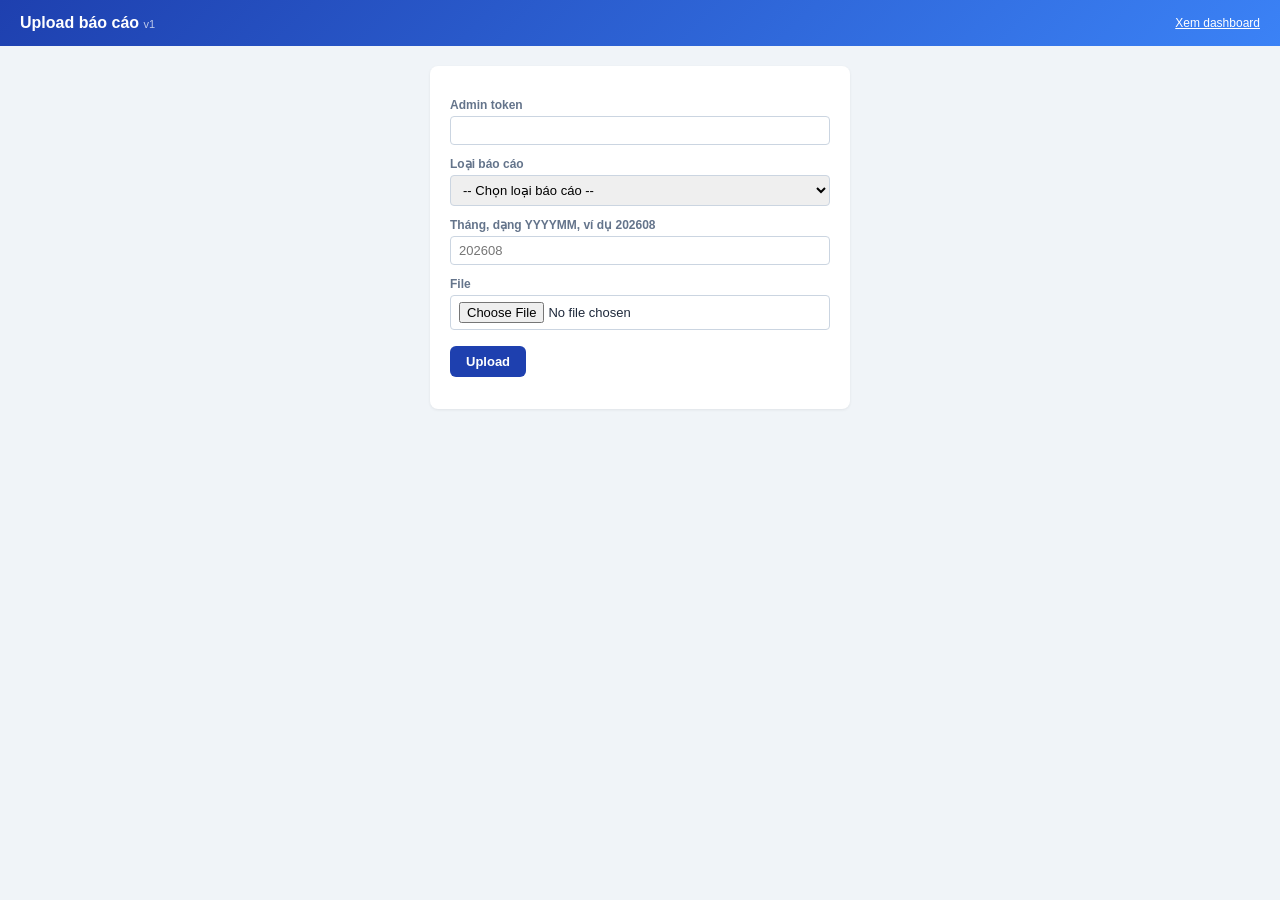
<file: static/admin.html>
<!DOCTYPE html>
<html lang="vi">
<head>
<meta charset="UTF-8">
<meta name="viewport" content="width=device-width, initial-scale=1.0">
<title>HCMP Dashboard - Admin</title>
<link rel="stylesheet" href="css/style.css">
</head>
<body>
<div class="header">
  <div><strong>Upload báo cáo</strong> <span class="version">v1</span></div>
  <a href="index.html">Xem dashboard</a>
</div>

<form class="admin-form" id="upload-form">
  <label for="admin-token">Admin token</label>
  <input type="password" id="admin-token" required>

  <label for="report-type">Loại báo cáo</label>
  <select id="report-type" required>
    <option value="" selected disabled>-- Chọn loại báo cáo --</option>
    <option value="sales_report">Sales Daily Report (MTD_Theo Route)</option>
    <option value="ai_photo_report">AI Photo Report (SummarybyRoute)</option>
    <option value="raw_orders">Raw order line CSV</option>
    <option value="spvb_shop_tracking">SPVB Shop Tracking (By Route)</option>
  </select>

  <label for="report-month">Tháng, dạng YYYYMM, ví dụ 202608</label>
  <input type="text" id="report-month" placeholder="202608" required>

  <label for="report-file">File</label>
  <input type="file" id="report-file" required>

  <button type="submit">Upload</button>
  <div class="admin-status" id="admin-status"></div>
</form>

<script src="js/admin.js"></script>
</body>
</html>
</file>
<file: static/css/style.css>
* { box-sizing: border-box; margin: 0; padding: 0; }

body {
  font-family: "Segoe UI", sans-serif;
  background: #f0f4f8;
  color: #1e293b;
}

.header {
  background: linear-gradient(135deg, #1e40af, #3b82f6);
  color: #fff;
  padding: 14px 20px;
  display: flex;
  align-items: center;
  justify-content: space-between;
}

.header .version {
  font-size: 11px;
  font-weight: 400;
  opacity: 0.7;
}

.header a {
  color: #fff;
  font-size: 12px;
}

.filter-bar {
  background: #fff;
  padding: 10px 16px;
  display: flex;
  align-items: center;
  gap: 8px;
  border-bottom: 1px solid #e2e8f0;
}

.filter-bar label {
  font-size: 12px;
  font-weight: 600;
  color: #64748b;
}

.filter-bar select {
  padding: 4px 6px;
  border: 1px solid #cbd5e1;
  border-radius: 4px;
  font-size: 12px;
}

.main {
  padding: 16px;
}

.kpi-row {
  display: grid;
  grid-template-columns: repeat(4, 1fr);
  gap: 8px;
  margin-bottom: 16px;
}

.kpi-card {
  background: #fff;
  border: 1px solid #e2e8f0;
  border-radius: 8px;
  padding: 10px 12px;
  box-shadow: 0 1px 3px rgba(0, 0, 0, 0.07);
}

.kpi-card .lbl {
  font-size: 11px;
  color: #64748b;
  font-weight: 600;
}

.kpi-card .val {
  font-size: 18px;
  font-weight: 700;
  color: #1e293b;
}

.section-table {
  background: #fff;
  border-radius: 8px;
  padding: 12px;
  box-shadow: 0 1px 3px rgba(0, 0, 0, 0.07);
  overflow-x: auto;
}

table {
  width: 100%;
  border-collapse: collapse;
  font-size: 12px;
}

th {
  background: #f1f5f9;
  font-weight: 700;
  padding: 6px 8px;
  text-align: right;
  white-space: nowrap;
  border-bottom: 2px solid #e2e8f0;
}

th:first-child,
th:nth-child(2) {
  text-align: left;
}

td {
  padding: 6px 8px;
  border-bottom: 1px solid #f1f5f9;
  text-align: right;
  white-space: nowrap;
}

td:first-child,
td:nth-child(2) {
  text-align: left;
  font-weight: 600;
}

.loading {
  padding: 40px;
  text-align: center;
  color: #64748b;
}

.admin-form {
  max-width: 420px;
  background: #fff;
  padding: 20px;
  border-radius: 8px;
  box-shadow: 0 1px 3px rgba(0, 0, 0, 0.07);
  margin: 20px auto;
}

.admin-form label {
  display: block;
  font-size: 12px;
  font-weight: 600;
  color: #64748b;
  margin-top: 12px;
  margin-bottom: 4px;
}

.admin-form input,
.admin-form select {
  width: 100%;
  padding: 6px 8px;
  border: 1px solid #cbd5e1;
  border-radius: 4px;
  font-size: 13px;
}

.admin-form button {
  margin-top: 16px;
  background: #1e40af;
  color: #fff;
  border: none;
  padding: 8px 16px;
  border-radius: 6px;
  cursor: pointer;
  font-size: 13px;
  font-weight: 600;
}

.admin-status {
  margin-top: 12px;
  font-size: 13px;
}
</file>
